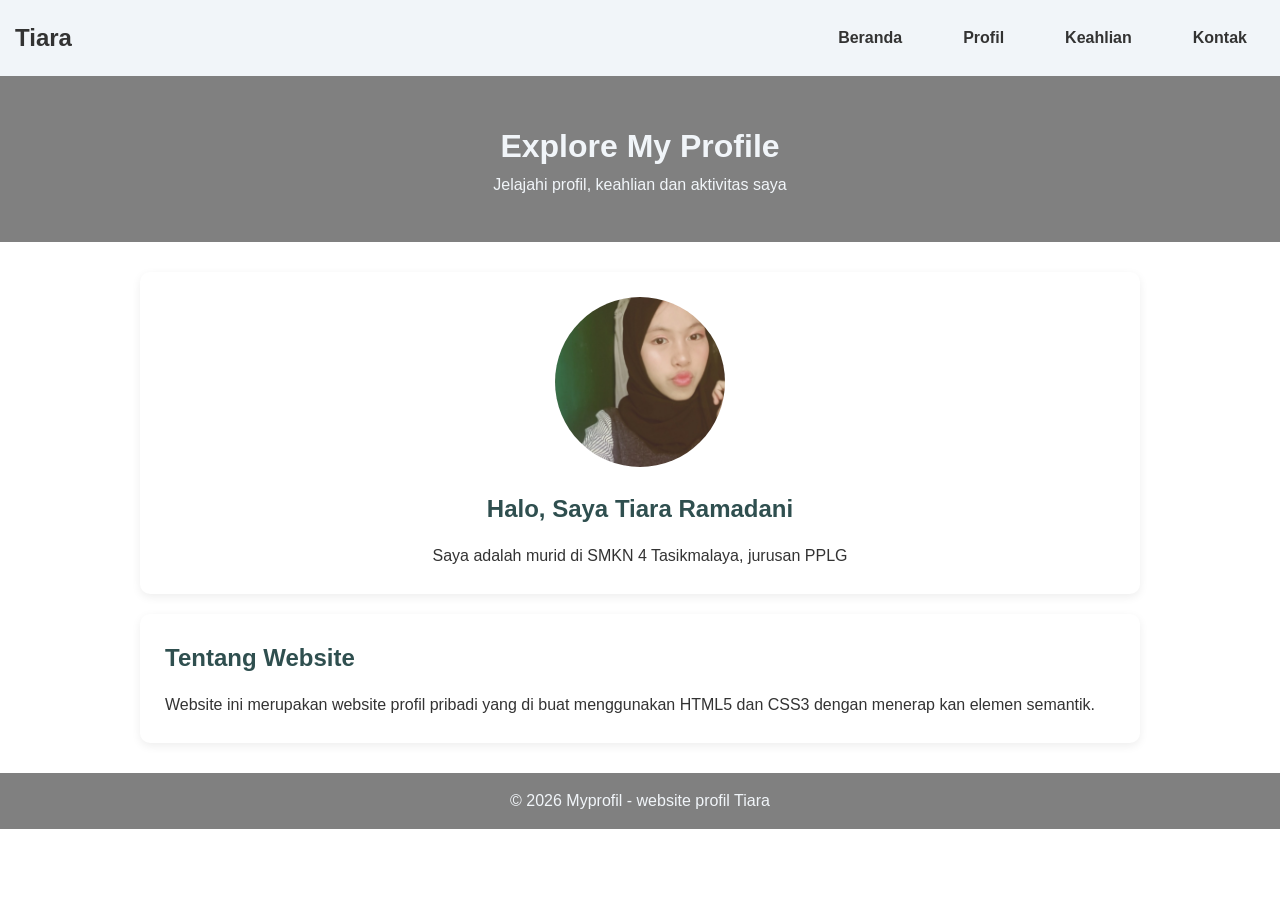
<file: index.html>
<!DOCTYPE html>
<html lang="in">
<head>
    <meta charset="UTF-8">
    <title>profil</title>
    <link rel="stylesheet" href="style.css">
</head>
<body>
    <nav>
        <h1>Tiara</h1>
        <ul>
            <li><a href="index.html">Beranda</a></li>
            <li><a href="profil.html">Profil</a></li>
            <li><a href="keahlian.html">Keahlian</a></li>
            <li><a href="kontak.html">Kontak</a></li>
        </ul>
    </nav>
    <header>
        <h1>Explore My Profile</h1>
        <p>Jelajahi profil, keahlian dan aktivitas saya</p>
    </header>
    <main>
        <section class="format">
            <img src="gambar/gambartiara.jpg" alt="foto saya">
            <h2>Halo, Saya Tiara Ramadani</h2>
            <p>Saya adalah murid di SMKN 4 Tasikmalaya, 
               jurusan PPLG</p>
        </section>
        <section>
            <h2>Tentang Website</h2>
            <p>Website ini merupakan website profil pribadi yang
               di buat menggunakan HTML5 dan CSS3 dengan menerap
               kan elemen semantik.</p>
        </section>
    </main>
    <footer>
        <p>&copy; 2026 Myprofil - website profil Tiara</p>
    </footer>
</body>
</html>
</file>
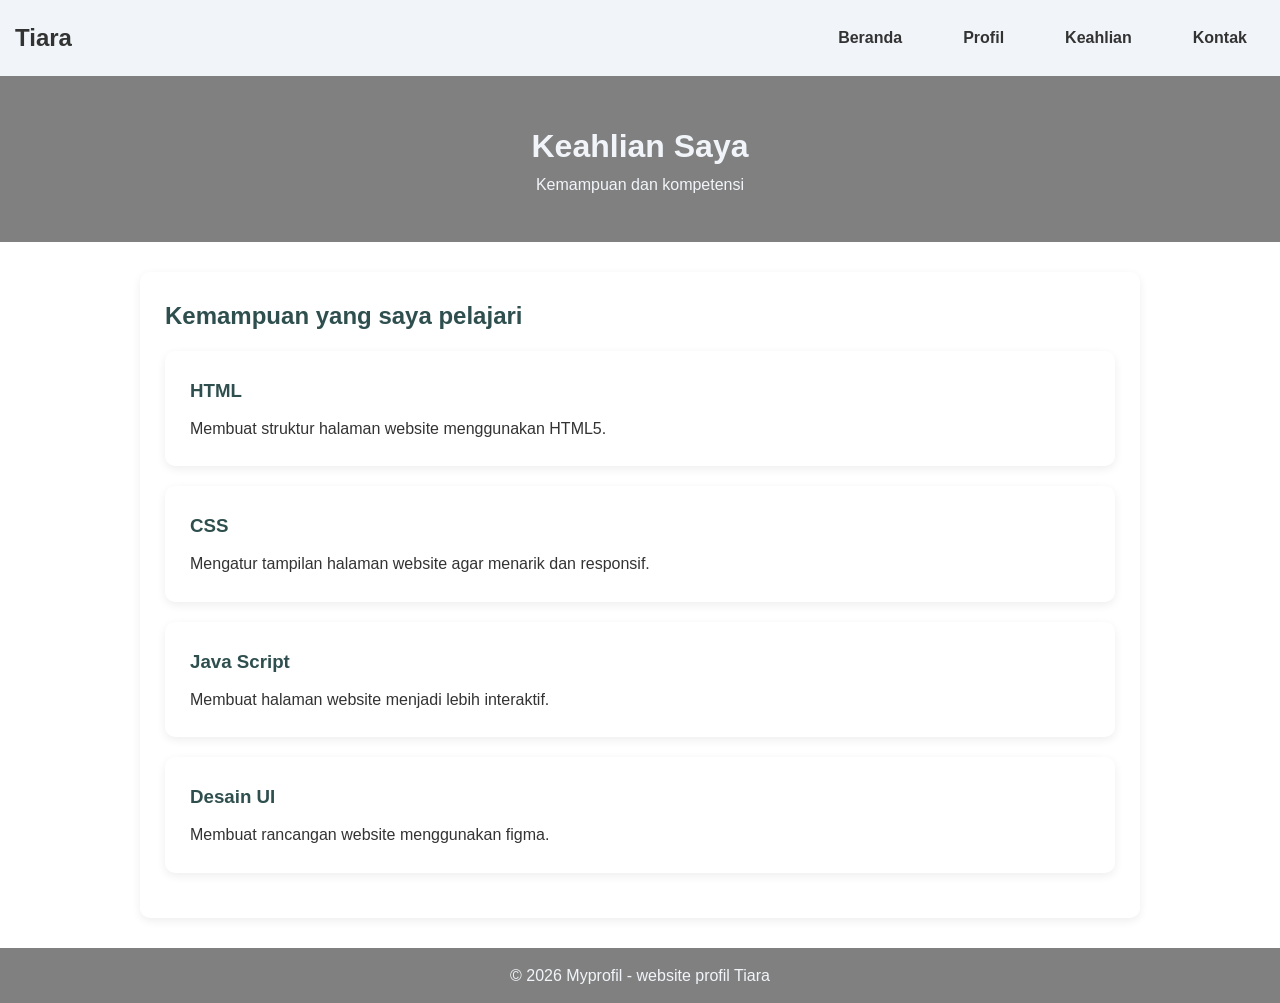
<file: keahlian.html>
<!DOCTYPE html>
<html lang="in">
<head>
    <meta charset="UTF-8">
    <title>keahlian</title>
    <link rel="stylesheet" href="style.css">
</head>
<body>
    <nav>
        <h1>Tiara</h1>
        <ul>
            <li><a href="index.html">Beranda</a></li>
            <li><a href="Profil.html">Profil</a></li>
            <li><a href="Keahlian.html">Keahlian</a></li>
            <li><a href="kontak.html">Kontak</a></li>
        </ul>
    </nav>
      <header>
        <h1>Keahlian Saya</h1>
        <p>Kemampuan dan kompetensi</p>
    </header>
    <main>
        <section>
            <h2>Kemampuan yang saya pelajari</h2>
            <article>
                <h3>HTML</h3>
                <p>Membuat struktur halaman website menggunakan
                   HTML5.</p>                
            </article>
            <article>
                <h3>CSS</h3>
                <p>Mengatur tampilan halaman website agar menarik
                   dan responsif.</p>
            </article>
            <article>
                <h3>Java Script</h3>
                <p>Membuat halaman website menjadi lebih
                   interaktif.</p>
            </article>
            <article>
                <h3>Desain UI</h3>
                <p>Membuat rancangan website menggunakan figma.</p>
            </article>
        </section>
    </main>
    <footer>
        <p>&copy; 2026 Myprofil - website profil Tiara</p>
    </footer>
        
</body>
</html>
</file>
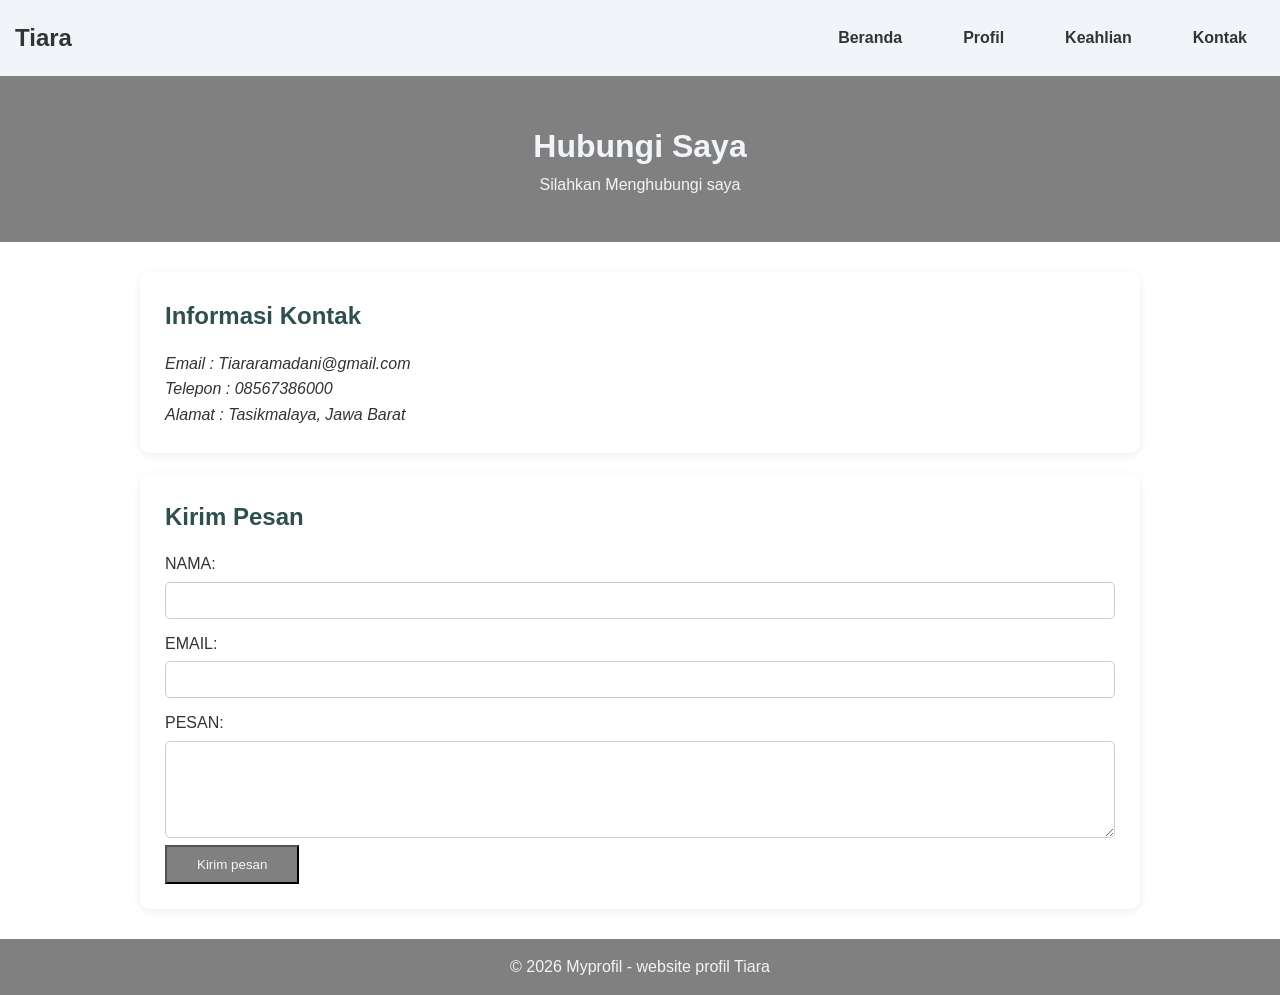
<file: kontak.html>
<!DOCTYPE html>
<html lang="in">
<head>
    <meta charset="UTF-8">
    <title>kontak</title>
    <link rel="stylesheet" href="style.css">
</head>
<body>
      <nav>
        <h1>Tiara</h1>
        <ul>
            <li><a href="index.html">Beranda</a></li>
            <li><a href="Profil.html">Profil</a></li>
            <li><a href="Keahlian.html">Keahlian</a></li>
            <li><a href="kontak.html">Kontak</a></li>
        </ul>
    </nav>
      <header>
        <h1>Hubungi Saya</h1>
        <p>Silahkan Menghubungi saya</p>
    </header>
    <main>
        <section>
            <h2>Informasi Kontak</h2>
            <address>
                <p>Email : Tiararamadani@gmail.com</p>
                <p>Telepon : 08567386000</p>
                <p>Alamat : Tasikmalaya, Jawa Barat</p>
            </address>
        </section>
        <section>
            <h2>Kirim Pesan</h2>
            <form action="" method="post">
            <label for="nama">NAMA:</label><input type="text" name="nama" id="nama">
            <label for="email">EMAIL:</label><input type="text" name="email" id="email">
            <label for="pesan">PESAN:</label><textarea name="pesan" id="pesan" rows="5" required></textarea>
            <button type="submit">Kirim pesan</button>
            </form>
        </section>
    </main>
    <footer>
        <p>&copy; 2026 Myprofil - website profil Tiara</p>
    </footer>
    
</body>
</html>
</file>
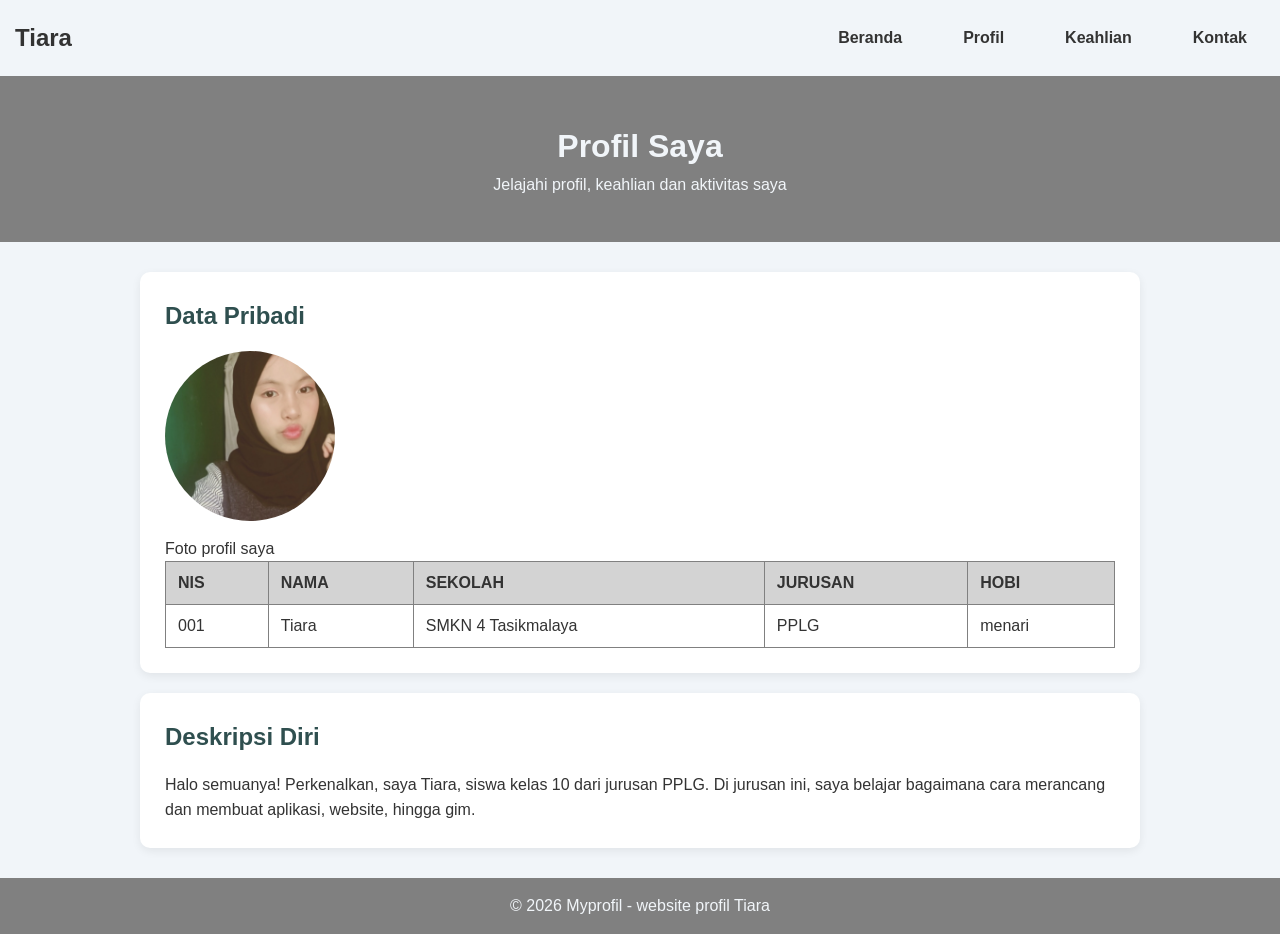
<file: profil.html>
<DOCTYPE html>
<html lang="in">
<head>
    <meta charset="UTF-8">
    <title>Profil</title>
    <link rel="stylesheet" href="style.css">
</head>
<body>
    <nav>
        <h1>Tiara</h1>
        <ul>
            <li><a href="index.html">Beranda</a></li>
            <li><a href="Profil.html">Profil</a></li>
            <li><a href="keahlian.html">Keahlian</a></li>
            <li><a href="kontak.html">Kontak</a></li>
        </ul>
    </nav>
      <header>
        <h1>Profil Saya</h1>
        <p>Jelajahi profil, keahlian dan aktivitas saya</p>
    </header>
    <main>
        <article>
            <h2>Data Pribadi</h2>
            
            <figure>
                <img src="gambar/gambartiara.jpg" alt="fotosaya">
                <figcaption>Foto profil saya</figcaption>
            </figure>
            <table border="1">
                <tr>
                    <th>NIS</th>
                    <th>NAMA</th>
                    <th>SEKOLAH</th>
                    <th>JURUSAN</th>
                    <th>HOBI</th>
                </tr>
                <tr>
                    <td>001</td>
                    <td>Tiara</td>
                    <td>SMKN 4 Tasikmalaya</td>
                    <td>PPLG</td>
                    <td>menari</td>
                </tr>
                
            </table>
        </article> 
        <section>
            <h2>Deskripsi Diri</h2>
            <p>Halo semuanya! Perkenalkan, saya Tiara, siswa kelas 
               10 dari jurusan PPLG. Di jurusan ini, saya belajar          
               bagaimana cara merancang dan membuat aplikasi, 
               website, hingga gim.</p>            
        </section>       
    </main>
    <footer>
        <p>&copy; 2026 Myprofil - website profil Tiara</p>
    </footer>
    
    
</body>
</html>
</file>
<file: style.css>
*{
    margin: 0;
    padding: 0;
    box-sizing: border-box;
}
body {
    font-family: Arial,Helvetica, sans-serif;
    background-color: f1f5f9;
    color: #333;
    line-height:  1.6;
}
nav{
    background-color: #f1f5f9;
    padding: 15px;
    display: flex;
    justify-content: space-between;
    align-items: center;
    position: sticky;
    top: 0;
    z-index: 100px;
}
nav a{
    color: #333;
    text-decoration: none;
    padding: 10px 18px;
    display: inline-block;
    font-weight: bold;
}
nav ul{
    display: flex;
    list-style: none;
    gap: 25px;    
}
nav a:hover,
nav a.aktif{
    background-color: lightgrey;
    border-radius: 6px;
}
header{
    background-color: grey;
    color: #f1f5f9;
    text-align: center;
    padding: 45px 20px;
}
main{
    width: 85%;
    max-width: 1000px;
    margin: 30px auto;
}
section,article{
    background: white;
    padding: 25px;
    margin-bottom: 20px;
    border-radius: 10px;
    box-shadow: 0 3px 10px #00000012;
}
h2{
    color: darkslategray;
    margin-bottom: 15px;
}
h3{
    color:darkslategray;
    margin-bottom: 10px;
}
.format{
    text-align: center;
}
.format img, figure img{
    width: 170px;
    height: 170px;
    object-fit: cover;
    border-radius: 50%;
    margin-bottom: 15px;
}
footer{
    background-color: grey;
    color: #f1f5f9;
    text-align: center;
    padding: 15px;
}
table{
    width: 100%;
    border-collapse: collapse;
}
th, td{
    padding: 12px;
    border: 1px solid grey;
    text-align: left;
}
th{
    background: lightgrey;
}
label{
    display: block;
    margin-top: 12px;
}
input, textarea{
    width: 100%;
    padding: 10px;
    margin-top: 5px;
    border: 1px solid #ccc;
    border-radius: 5px;
    font-family: Arial;
}
@media(max-width: 600px){
    main{
        width: 95%;
    }
    nav a{
        display: flex;
    }
    header{
        padding: 25px;
    }
}
button{
    background-color: grey;
    color: aliceblue;
    padding: 10px 30px;
}
</file>
